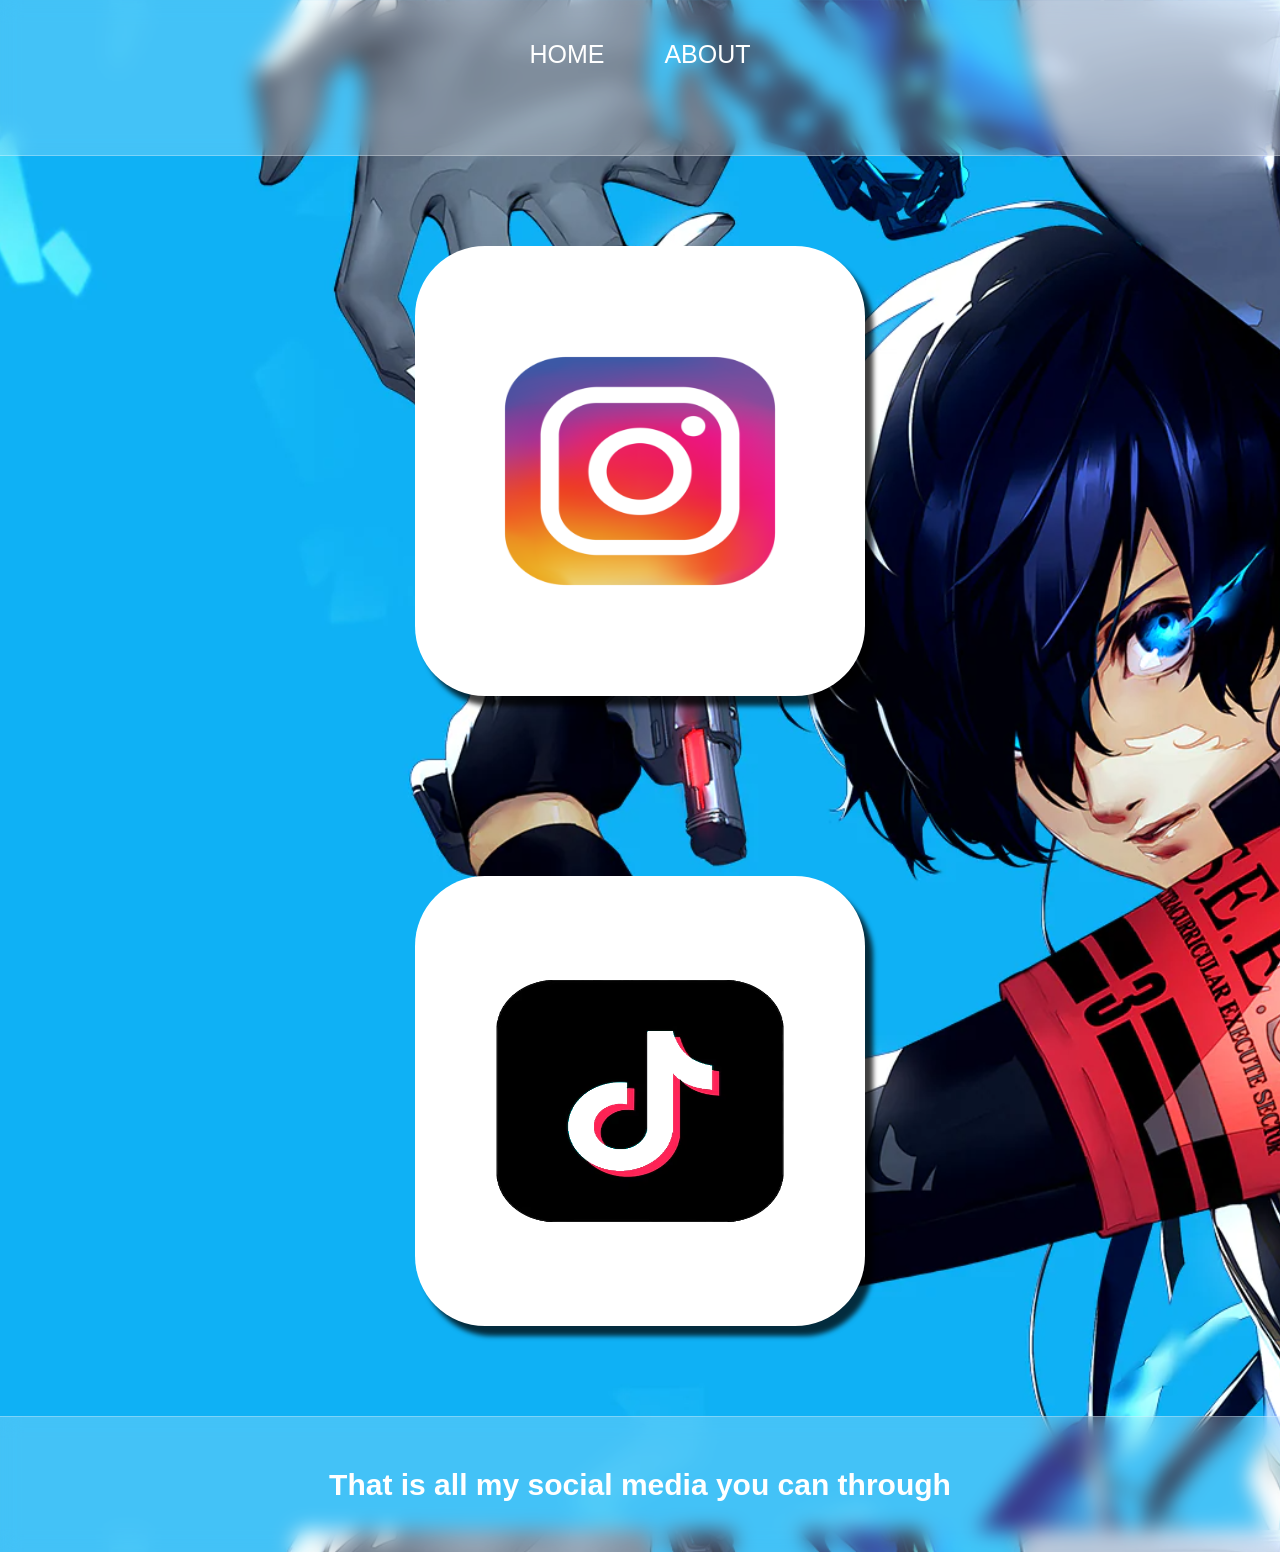
<file: index.html>
<html>
  <head>
    <meta charset="UTF-8" />
    <meta name="viewport" content="width=device-width, initial-scale=1.0" />
    <title>My Profile</title>
    <link rel="stylesheet" href="style.css"/>
    <link rel="icon" type="image/x-icon" href="images.jpg"/>
  </head>
  <body>
    <!-- NAVIGATION BAR -->
     <div class="Navigation-Bar">
      <ul class="Ul-Navigation">
        <li class="Li-Navigation"><a rel="link" href="index.html">HOME</a></li>
       <li class="Li-Navigation"><a rel="link" href="about-me.html">ABOUT</a></li>
      </ul>
     </div>
     <!-- CONTENT -->
      <div class="Content-1">
        <a rel="link" href="https://www.instagram.com/niell_milly?igsh=MWVlZmw5bHdpdnowdA==" class="Link-Content">
          <img src="instagram.png" class="Img-Content"/>
        </a>
       </div>
       <!-- CONTENT 2 -->
             <div class="Content-1">
        <a rel="link" href="https://www.tiktok.com/@kiraaselijawa" class="Link-Content">
          <img src="tiktok.png" class="Img-Content"/>
        </a>
       </div>
       <!-- FOOTER -->
        <div class="Footer-Content">
          <h1 class="H1-Footer">That is all my social media you can through</h1>
        </div>
      </div>
  </body>
</html>
</file>
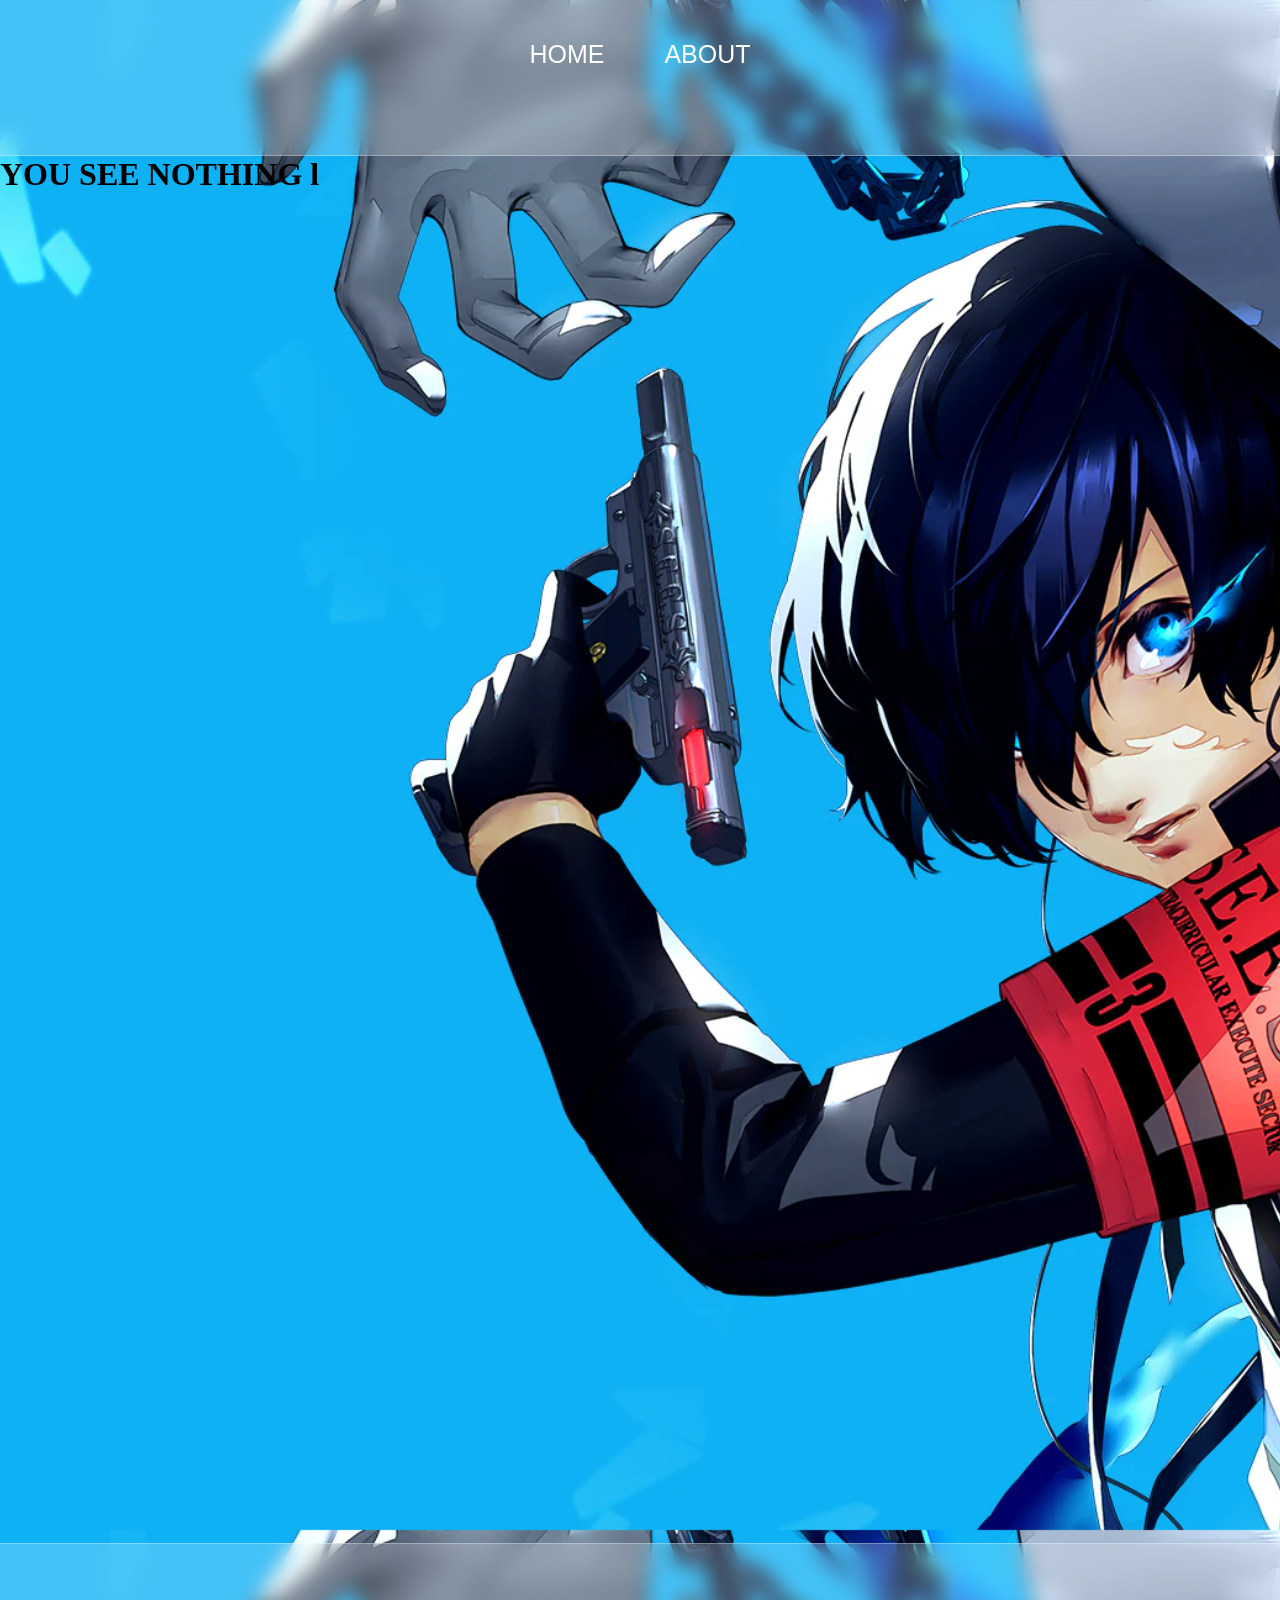
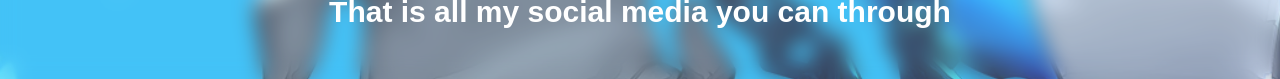
<file: about-me.html>
<html>
  <head>
    <meta charset="UTF-8" />
    <meta name="viewport" content="width=device-width, initial-scale=1.0" />
    <title>My Profile</title>
    <link rel="stylesheet" href="style.css"/>
    <link rel="icon" type="image/x-icon" href="images.jpg"/>
  </head>
  <body>
    <!-- NAVIGATION BAR -->
     <div class="Navigation-Bar">
      <ul class="Ul-Navigation">
        <li class="Li-Navigation"><a rel="link" href="index.html">HOME</a></li>
       <li class="Li-Navigation"><a rel="link" href="about-me.html">ABOUT</a></li>
      </ul>
     </div>
     <!-- Paraghrap -->
      <div class="Paraghrap1">
       <h1>YOU SEE NOTHING l</h1>
      </div>
       <!-- FOOTER -->
        <div class="Footer-Content2">
          <h1 class="H1-Footer">That is all my social media you can through</h1>
        </div>
      </div>
  </body>
</html>
</file>
<file: style.css>
*, html {
    padding: 0;
    margin: 0;
}

body {
    background-image: url("background.png");
    background-position: center;
    background-size: cover;
    height: 170vh;
}


.Navigation-Bar {
   background-color: rgba(255,255,255,0.22);
   backdrop-filter: blur(10px);
    border-bottom: 1px solid rgba(255,255,255,0.3);
    height: 15vh;
    padding: 10px;
   

.Ul-Navigation {
    padding-top: 7px;
    display: flex;
    height: 75px;
    justify-content: center;
    align-items: center;
    list-style-type: none;
    font-size: 25px;
    font-family: Arial;
}
}

.Li-Navigation {
   margin: 25px;
   padding: 5px;
   color: rgb(0, 0, 0);

}

a {
    text-decoration: none;
    color: white;
}

a:hover {
    color: blue;
    transition: 0.2s;
}


.Content-1 {
    height: 70vh;
    justify-content:center;
    display: flex;
    align-items: center;
}

.Link-Content {
     border-radius: 70px;
     box-shadow: box-shadow: 8px 10px 5px 0px rgba(0,0,0,0.75);
-webkit-box-shadow: 8px 10px 5px 0px rgba(0,0,0,0.75);
-moz-box-shadow: 8px 10px 5px 0px rgba(0,0,0,0.75);;
    background-color: white;
    width: 50vh;
    height: 50vh;
    align-items:center;
    display: flex;
    justify-content: center;
}

.Link-Content:hover {
    background-color: rgb(183, 183, 194);
    transission: 0.2s;
    transission-delay: 0.25s;
}
.Img-Content {
    width: 580px;
    height: 380px;
}

.Footer-Content {
     background-color: rgba(255,255,255,0.22);
   backdrop-filter: blur(10px);
    border-top: 1px solid rgba(255,255,255,0.3);
    height: 15vh;
    align-items: center;
    justify-content: center;
    display: flex;
}
.Footer-Content2 {
     background-color: rgba(255,255,255,0.22);
   backdrop-filter: blur(10px);
    border-top: 1px solid rgba(255,255,255,0.3);
    height: 15vh;
    align-items: center;
    justify-content: center;
    display: flex;
    margin-top: 150vh;
}
.H1-Footer {
   font-family: helvetica;
   color: rgb(255, 255, 255);
   font-size: 30px;
   
}
</file>
